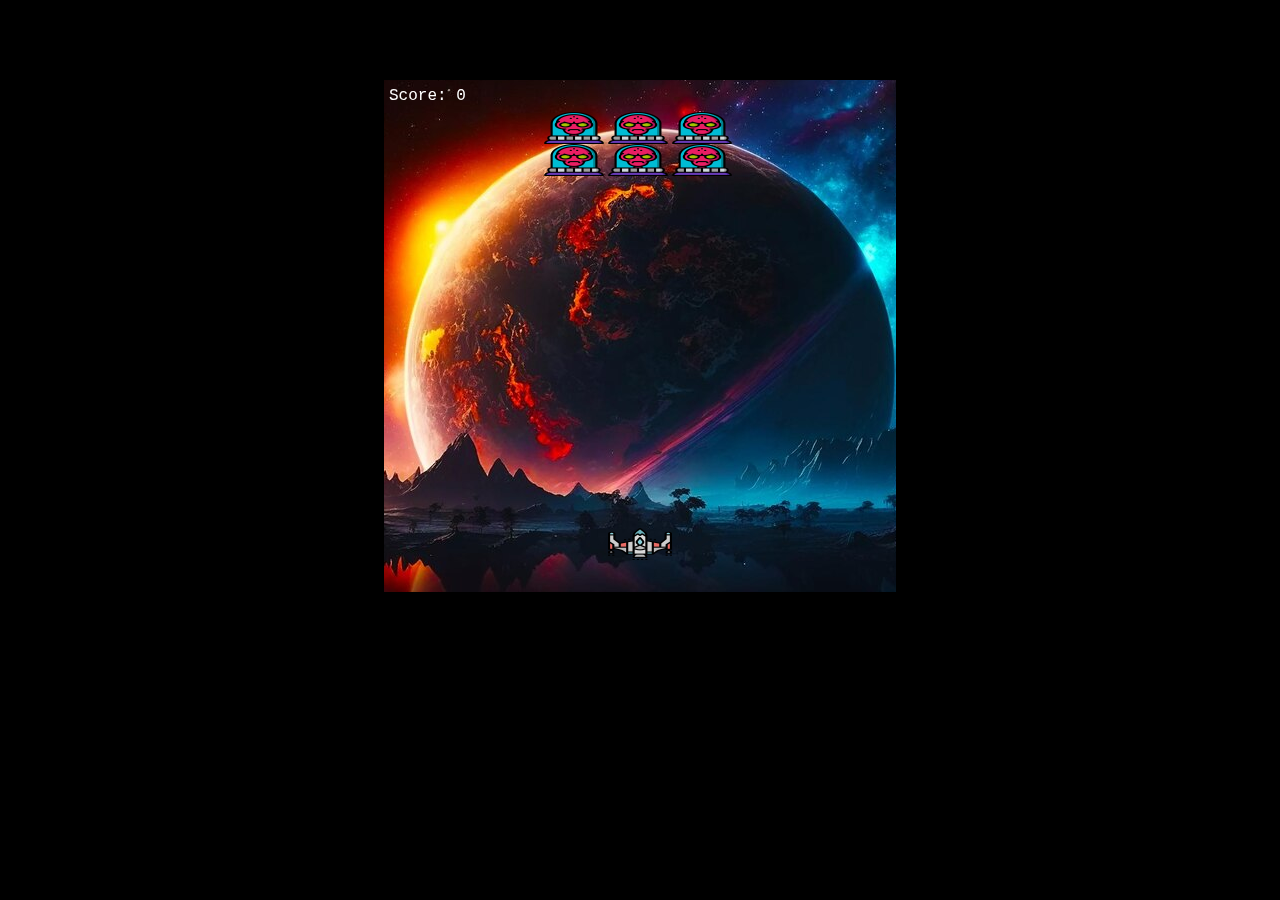
<file: ALIEN SAGA/index.html>
<!DOCTYPE html>
<html>
    <head>
        <meta charset="UTF-8">
        <meta name="viewport", content="width=device-width, initial-scale=1.0">
        <title>ALIEN SAGA</title>
        <link rel="stylesheet" href="space.css">
        <script src="space.js"></script>
    </head>

    <body>
        <h1>Space Invaders</h1>
        <canvas id="board"></canvas>
    </body>
</html>
</file>
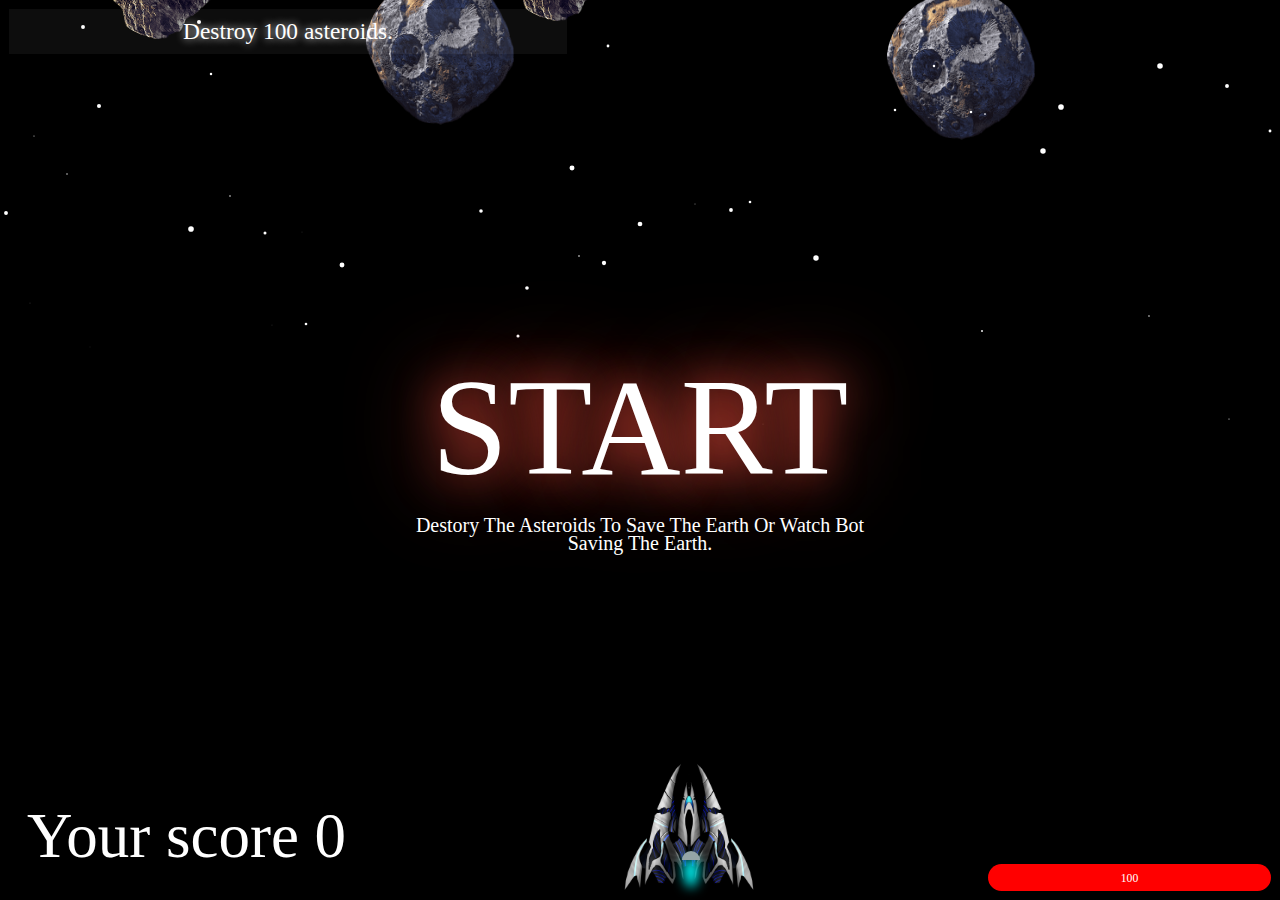
<file: BLASTERIODS/index.html>
<!DOCTYPE html>
<html lang="en">
<head>
    <meta charset="UTF-8">
    <title>SPACE CRAFT GAME </title>
    <link rel="stylesheet" href="style.css">
</head>
<body translate="no">
    <div class="menu">
        <div class="b">START</div>
        <div class="ob"> Destory The Asteroids To Save The Earth Or Watch Bot Saving The Earth.</div>
    </div>

    <div class="q">
        <div class="qo"></div>
    </div>

    <div class="o"></div>
    <div class="p">
        <div class="craft"></div>
    </div>
    
    <div class="rock"></div>
    <div class="rock1"></div>
    <div  class="rock2"></div>
    <div class="rock"></div>
    <div class="rock1"></div>
    <div  class="rock2"></div>
    <div class="l"></div> #laser
    <div class="hp"></div>
    <div class="star"></div>
    <div class="star"></div>
    <div class="star"></div>
    <div class="star"></div>
    <div class="star"></div>
    <div class="star"></div>
    <div class="star"></div>
    <div class="star"></div>
    <div class="star"></div>
    <div class="star"></div>
    <div class="star"></div>
    <div class="star"></div>
    <div class="star"></div>
    <div class="star"></div>
    <div class="star"></div>
    <div class="star"></div>
    <div class="star"></div>
    <div class="star"></div>
    <div class="star"></div>
    <div class="star"></div>
    <div class="star"></div>
    <div class="star"></div>
    <div class="star"></div>
    <div class="star"></div>
    <div class="star"></div>
    <div class="star"></div>
    <div class="star"></div>
    <div class="star"></div>
    <div class="star"></div>
    <div class="star"></div>
    <div class="star"></div>
    <div class="star"></div>
    <div class="star"></div>
    <div class="star"></div>
    <div class="star"></div>
    <div class="star"></div>
    <div class="star"></div>
    <div class="star"></div>
    <div class="star"></div>
    <div class="star"></div>
    <div class="star"></div>
    <div class="star"></div>
    <div class="star"></div>
    <div class="star"></div>
    <div class="star"></div>
    <div class="star"></div>
    <div class="star"></div>
    <div class="star"></div>
    <div class="s"> Your score 0</div>
    <div class="hb">
        <div class="h"></div>
    </div>

    <audio class='shot' src='https://s3-us-west-2.amazonaws.com/s.cdpn.io/455279/laser.wav' type='audio/wav'></audio>
<audio class='blop' src='https://s3-us-west-2.amazonaws.com/s.cdpn.io/455279/blop.wav' type='audio/wav'></audio>
<audio class='bgm' src='https://s3-us-west-2.amazonaws.com/s.cdpn.io/455279/sstar.mp3' type='audio/mp3'></audio>
<audio class='wow' src='https://s3-us-west-2.amazonaws.com/s.cdpn.io/455279/wow.mp3' type='audio/mp3'></audio>
<audio class='good' src='https://s3-us-west-2.amazonaws.com/s.cdpn.io/455279/good.mp3' type='audio/mp3'></audio>
    
<script src='https://cdnjs.cloudflare.com/ajax/libs/jquery/3.2.1/jquery.min.js'></script>
<script src="resp.js"></script>
</html>
</file>
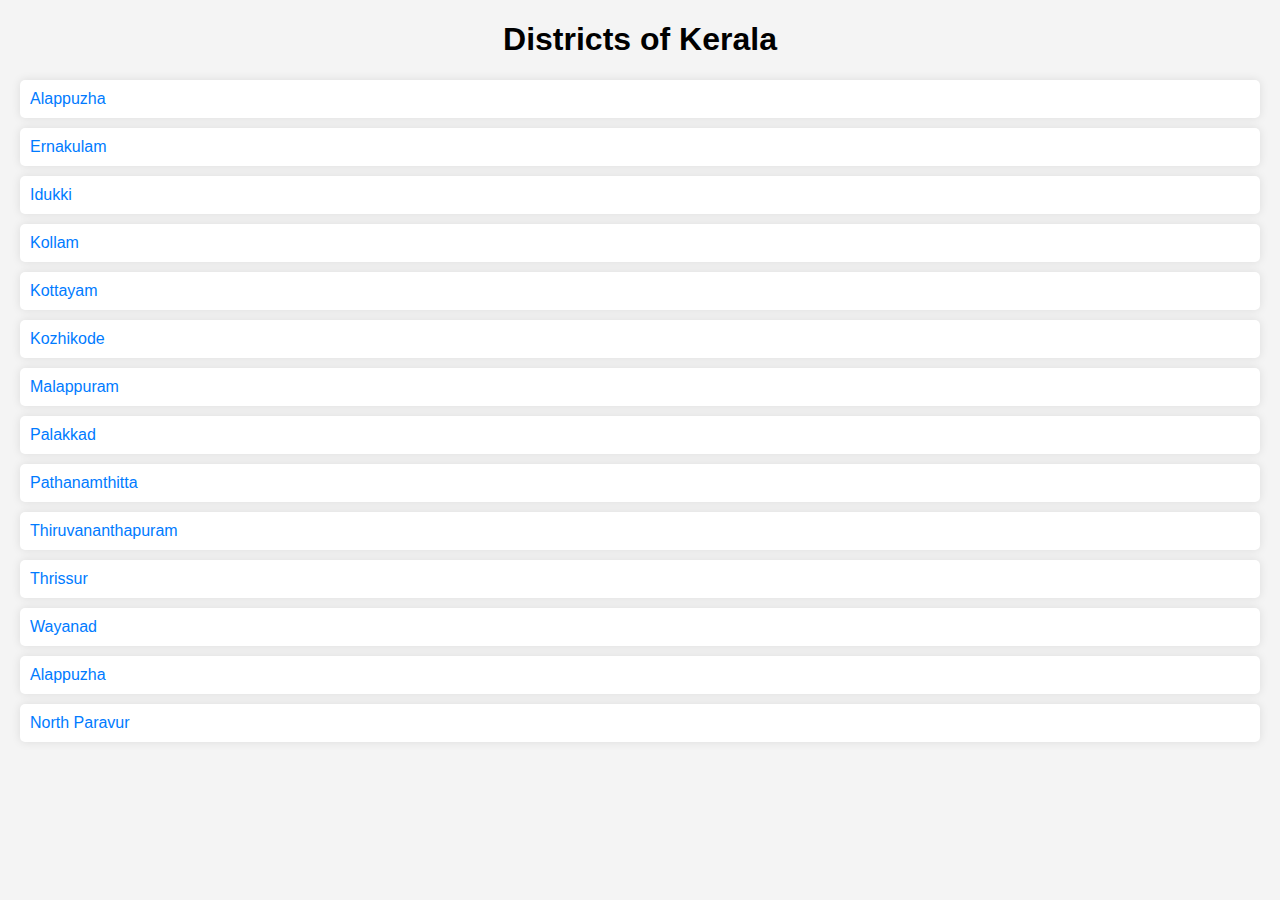
<file: location.html>
<!DOCTYPE html>
<html lang="en">
<head>
    <meta charset="UTF-8">
    <meta name="viewport" content="width=device-width, initial-scale=1.0">
    <title>Kerala Districts</title>
    <style>
        body {
            font-family: Arial, sans-serif;
            margin: 20px;
            background-color: #f4f4f4;
        }
        h1 {
            text-align: center;
        }
        ul {
            list-style-type: none;
            padding: 0;
        }
        li {
            margin: 10px 0;
            background: #fff;
            padding: 10px;
            border-radius: 5px;
            box-shadow: 0 0 10px rgba(0,0,0,0.1);
        }
        a {
            text-decoration: none;
            color: #007BFF;
        }
        a:hover {
            text-decoration: underline;
        }
    </style>
</head>
<body>
    <h1>Districts of Kerala</h1>
    <ul>
        <li><a href="https://www.google.com/maps/place/Alappuzha/@9.4981,76.3561,12z" target="_blank">Alappuzha</a></li>
        <li><a href="https://www.google.com/maps/place/Ernakulam/@9.9816,76.2820,12z" target="_blank">Ernakulam</a></li>
        <li><a href="https://www.google.com/maps/place/Idukki/@9.6619,77.0472,12z" target="_blank">Idukki</a></li>
        <li><a href="https://www.google.com/maps/place/Kollam/@8.8809,76.5934,12z" target="_blank">Kollam</a></li>
        <li><a href="https://www.google.com/maps/place/Kottayam/@9.5918,76.5220,12z" target="_blank">Kottayam</a></li>
        <li><a href="https://www.google.com/maps/place/Kozhikode/@11.2588,75.7804,12z" target="_blank">Kozhikode</a></li>
        <li><a href="https://www.google.com/maps/place/Malappuram/@11.0638,76.2198,12z" target="_blank">Malappuram</a></li>
        <li><a href="https://www.google.com/maps/place/Palakkad/@10.7860,76.6544,12z" target="_blank">Palakkad</a></li>
        <li><a href="https://www.google.com/maps/place/Pathanamthitta/@9.2545,76.7852,12z" target="_blank">Pathanamthitta</a></li>
        <li><a href="https://www.google.com/maps/place/Thiruvananthapuram/@8.5241,76.9366,12z" target="_blank">Thiruvananthapuram</a></li>
        <li><a href="https://www.google.com/maps/place/Thrissur/@10.5276,76.2144,12z" target="_blank">Thrissur</a></li>
        <li><a href="https://www.google.com/maps/place/Wayanad/@11.6858,75.8068,12z" target="_blank">Wayanad</a></li>
        <li><a href="https://www.google.com/maps/place/Alappuzha/@9.4981,76.3561,12z" target="_blank">Alappuzha</a></li>
        <li><a href="https://www.google.com/maps/place/North+Paravur/@10.1973,76.2906,12z" target="_blank">North Paravur</a></li>
    </ul>
</body>
</html>
</file>
<file: ALIEN SAGA/space.css>
body {
    font-family:'Courier New', Courier, monospace;
    background:  black no-repeat center center;
    align-items: center;
    text-align: center;
}

#board {
    background: url("colorful.jpg") no-repeat center center;
    align-items: center;
}
</file>
<file: BLASTERIODS/style.css>
html {
    background-color: black;
    overflow: hidden;
    user-select: none;
}

html body {
    margin: 0;
}

del {
    text-decoration: none;
    position: absolute;
    width: 90%;
    opacity: 0.5;
    margin-bottom: 0.5vh;
    left: 50%;
    transform: translateX(-50%);
}

del:after {
    content: '';
    position: absolute;
    top: 1.6vh;
    left: 0;
    height: 1px;
    width: 100%;
    background-color: white;
}

ins {
    text-decoration: none;
    text-shadow: 0 0 1vh white;
}

.menu {
    position: absolute;
    top: 50%;
    left: 50%;
    transform: translate(-50%, -50%);
    z-index: 2;
}

.menu .b {
    color: white;
    font-family: "press start 2p";
    font-size: 15.3vh;
    text-align: center;
    text-shadow: 0 0 5vh #e74c3c, 0 0 10vh #e74c3c;
    transition: transform 0.3s;
    cursor: pointer;
}

.menu .b:hover {
    transform: scale(0.8, 0.8);
}

.menu .ob {
    color: white;
    font-family: "press start 2p";
    font-size: 20px;
    width: 55vh;
    margin-top: 1vh;
    line-height: 2vh;
    text-align: center;
}

.bh {
    width: 650px;
    height: 650px;
    border-radius: 30vh;
    box-shadow: 0 0 10px white;
    background-image: url(5.png);
    background-repeat: no-repeat;
    background-size: 650px 650px;
    background-position: right 140px top -73px;
    position: absolute;
    display: none;
    top: 10px;
    left: 10px;
    transition: height 1s, width 1s, box-shadow 1s;
    animation-name: black;
    animation-duration: 1s;
    animation-iteration-count: infinite;
    z-index: 1;
}

.q {
    background-color: rgba(225, 225, 225, 0.06);
    padding: 1vh;
    position: absolute;
    top: 1vh;
    left: 1vh;
    z-index: 1;
    width: 60vh;
    text-align: center;
}

.q .qo {
    color: white;
    font-family: "press start 2p";
    font-size: 2.6vh;
}

.o {
    position: absolute;
    width: 100%;
    height: 100%;
    top: 0;
    left: 0;
    z-index: 0;
    background-color: rgba(225, 0, 0, 0.7);
    display: none;
}

.rock {
    position: absolute;
    background-image: url(2.png);
    width: 150px;
    height: 150px;
    background-repeat: no-repeat;
    background-size: 150px 150px;
    border-radius: 20vh;
    z-index: 0;
}

.rock1 {
    position: absolute;
    background-image: url(3.png);
    width: 150px;
    height: 150px;
    background-repeat: no-repeat;
    background-size: 150px 150px;
    border-radius: 20vh;
    z-index: 0;
}

.rock2 {
    position: absolute;
    background-image: url(4.png);
    width: 150px;
    height: 150px;
    background-repeat: no-repeat;
    background-size: 150px 150px;
    border-radius: 20vh;
    z-index: 0;
}

.p {
    position: absolute;
    background-image: url(1.png);
    width: 150px;
    height: 150px;
    background-repeat: no-repeat;
    background-size: 150px 150px;
    perspective: 500px;
    left: 48%;
    bottom: 0vh;
    z-index: 1;
}

.p:after {
    content: "";
    position: absolute;
    width: 2vh;
    height: 1vh;
    bottom: 40px;
    left: 68px;
    background-color: #95a5a6;
    border-top-right-radius: 90px;
    border-top-left-radius: 90px;
    z-index: 1;
}

.p:before {
    content: "";
    position: absolute;
    height: 3vh;
    width: 1.5vh;
    background-color: cyan;
    bottom: -3.4vh;
    left: 70px;
    top: 110px;
    border-bottom-right-radius: 100%;
    border-bottom-left-radius: 100%;
    animation-name: flame;
    animation-duration: 1s;
    animation-iteration-count: infinite;
    filter: blur(6px);
    z-index: 1;
}

.star {
    height: 6px;
    width: 6px;
    background-color: white;
    position: absolute;
    border-radius: 90%;
}

.l {
    position: absolute;
    z-index: -1;
    height: 4vh;
    width: 0.5vh;
    background-color: cyan;
    box-shadow: 0 0 1vh cyan, 0 0 2vh cyan, 0 0 3vh cyan, 0 0 4vh cyan, 0 0 5vh cyan, 0 0 6vh cyan, 0 0 7vh cyan, 0 0 8vh cyan, 0 0 9vh cyan, 0 0 10vh cyan;
}

.hb {
    position: absolute;
    z-index: 1;
    background-color: rgba(225, 225, 225, 0.01);
    padding: 1.5vh;
    width: 20vw;
    bottom: 1vh;
    right: 1vh;
    border-radius: 90px;
    overflow: hidden;
}

.hb .h {
    position: absolute;
    background-color: red;
    height: 100%;
    max-width: 100%;
    top: 0;
    left: 0;
    font-family: "press start 2p";
    font-size: 1.3vh;
    line-height: 3.3vh;
    color: white;
    text-align: center;
    transition: width 1s;
}

.s {
    position: absolute;
    bottom: 1vh;
    left: 1vh;
    padding: 2vh;
    color: white;
    font-family: "press start 2p";
    font-size: 7vh;
}

@keyframes shield {
    0% {
        filter: contrast(200%);
    }
    50% {
        filter: contrast(100%);
    }
    100% {
        filter: contrast(200%);
    }
}

@keyframes zooming {
    0% {
        transform: scale(1, 1);
    }
    50% {
        transform: scale(1.2, 1.2);
    }
    100% {
        transform: scale(1, 1);
    }
}

@keyframes black {
    0% {
        height: 40vh;
        width: 40vh;
        box-shadow: 0 0 30px white;
    }
    50% {
        height: 41vh;
        width: 41vh;
        box-shadow: 0 0 60px white;
    }
    100% {
        height: 40vh;
        width: 40vh;
        box-shadow: 0 0 30px white;
    }
}

@keyframes flame {
    0% {
        transform: skew(-3deg);
        bottom: -3.3vh;
    }
    50% {
        transform: skew(0deg);
    }
    100% {
        transform: skew(-3deg);
    }
}
</file>
